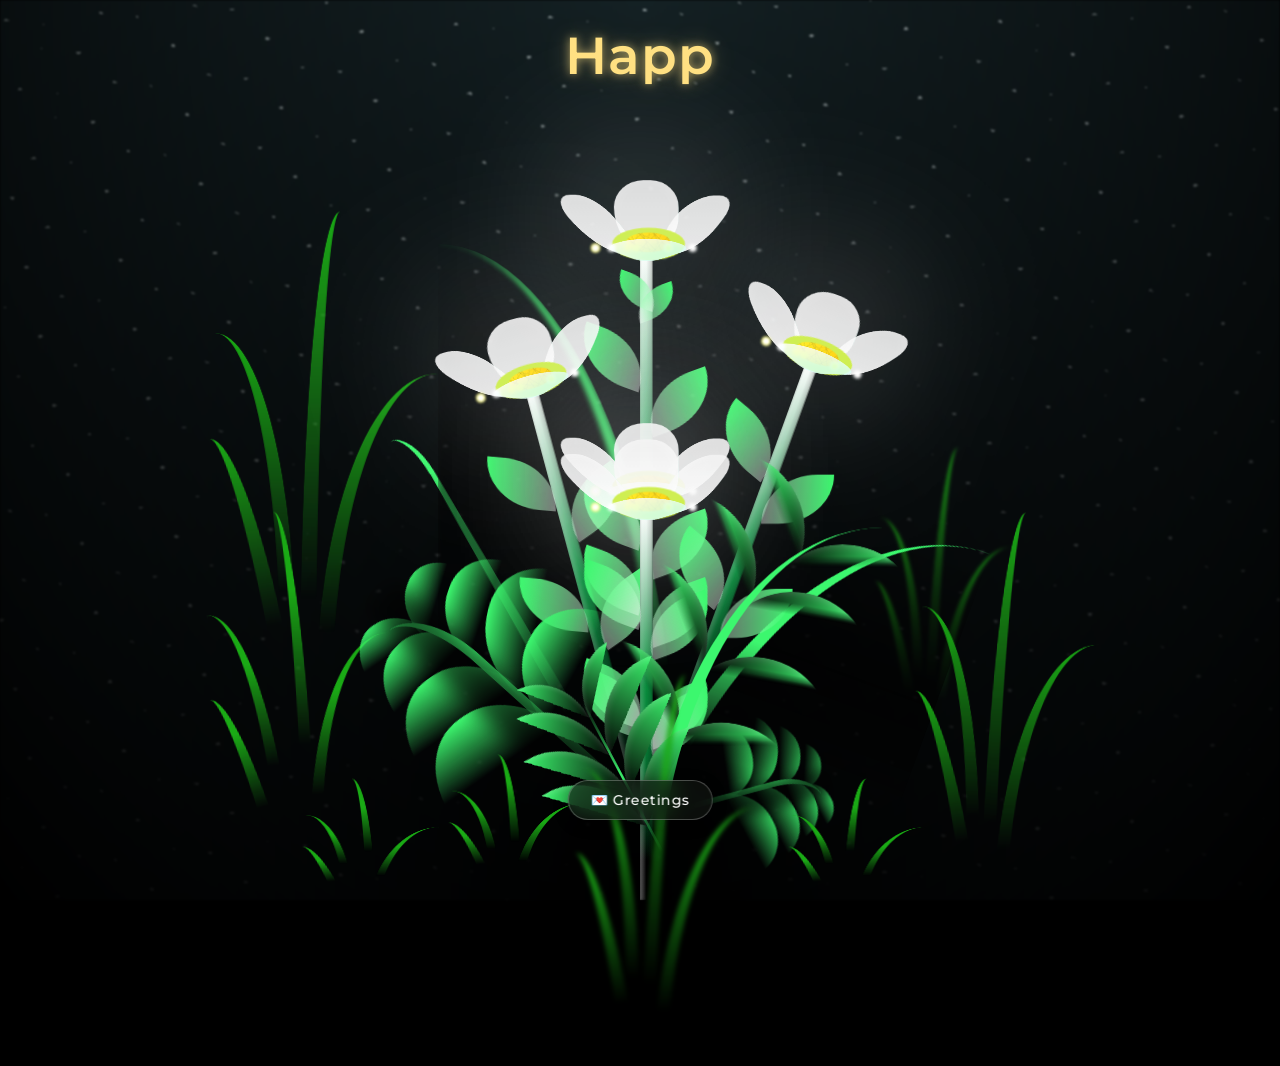
<file: flower.html>
<!DOCTYPE html>
<html lang="en">

<head>
  <meta charset="UTF-8">
  <meta http-equiv="X-UA-Compatible" content="IE=edge">
  <meta name="viewport" content="width=device-width, initial-scale=1.0">
  <link rel="icon" type="image/png" href="images/favicon.png">
  <link rel="stylesheet" href="css/style.css">

<link rel="preconnect" href="https://fonts.googleapis.com">
<link rel="preconnect" href="https://fonts.gstatic.com" crossorigin>
<link href="https://fonts.googleapis.com/css2?family=Montserrat:ital,wght@0,100..900;1,100..900&display=swap" rel="stylesheet">

  <!-- Document Title -->
  <title>Happy Birthday Granny</title>
</head>

<body class="not-loaded">
  <!-- Background -->
  <div class="night"></div>

  <!-- Flower -->
  <div class="flowers">
    <!-- Flower 1 -->
    <div class="flower flower--1">
      <div class="flower__leafs flower__leafs--1">
        <div class="flower__leaf flower__leaf--1"></div>
        <div class="flower__leaf flower__leaf--2"></div>
        <div class="flower__leaf flower__leaf--3"></div>
        <div class="flower__leaf flower__leaf--4"></div>
        <div class="flower__white-circle"></div>

        <div class="flower__light flower__light--1"></div>
        <div class="flower__light flower__light--2"></div>
        <div class="flower__light flower__light--3"></div>
        <div class="flower__light flower__light--4"></div>
        <div class="flower__light flower__light--5"></div>
        <div class="flower__light flower__light--6"></div>
        <div class="flower__light flower__light--7"></div>
        <div class="flower__light flower__light--8"></div>
      </div>
      <div class="flower__line">
        <div class="flower__line__leaf flower__line__leaf--1"></div>
        <div class="flower__line__leaf flower__line__leaf--2"></div>
        <div class="flower__line__leaf flower__line__leaf--3"></div>
        <div class="flower__line__leaf flower__line__leaf--4"></div>
        <div class="flower__line__leaf flower__line__leaf--5"></div>
        <div class="flower__line__leaf flower__line__leaf--6"></div>
      </div>
    </div>

    <!-- Flower 2 -->
    <div class="flower flower--2">
      <div class="flower__leafs flower__leafs--2">
        <div class="flower__leaf flower__leaf--1"></div>
        <div class="flower__leaf flower__leaf--2"></div>
        <div class="flower__leaf flower__leaf--3"></div>
        <div class="flower__leaf flower__leaf--4"></div>
        <div class="flower__white-circle"></div>

        <div class="flower__light flower__light--1"></div>
        <div class="flower__light flower__light--2"></div>
        <div class="flower__light flower__light--3"></div>
        <div class="flower__light flower__light--4"></div>
        <div class="flower__light flower__light--5"></div>
        <div class="flower__light flower__light--6"></div>
        <div class="flower__light flower__light--7"></div>
        <div class="flower__light flower__light--8"></div>
      </div>
      <div class="flower__line">
        <div class="flower__line__leaf flower__line__leaf--1"></div>
        <div class="flower__line__leaf flower__line__leaf--2"></div>
        <div class="flower__line__leaf flower__line__leaf--3"></div>
        <div class="flower__line__leaf flower__line__leaf--4"></div>
      </div>
    </div>

    <!-- Flower 3 -->
    <div class="flower flower--3">
      <div class="flower__leafs flower__leafs--3">
        <div class="flower__leaf flower__leaf--1"></div>
        <div class="flower__leaf flower__leaf--2"></div>
        <div class="flower__leaf flower__leaf--3"></div>
        <div class="flower__leaf flower__leaf--4"></div>
        <div class="flower__white-circle"></div>

        <div class="flower__light flower__light--1"></div>
        <div class="flower__light flower__light--2"></div>
        <div class="flower__light flower__light--3"></div>
        <div class="flower__light flower__light--4"></div>
        <div class="flower__light flower__light--5"></div>
        <div class="flower__light flower__light--6"></div>
        <div class="flower__light flower__light--7"></div>
        <div class="flower__light flower__light--8"></div>
      </div>
      <div class="flower__line">
        <div class="flower__line__leaf flower__line__leaf--1"></div>
        <div class="flower__line__leaf flower__line__leaf--2"></div>
        <div class="flower__line__leaf flower__line__leaf--3"></div>
        <div class="flower__line__leaf flower__line__leaf--4"></div>
      </div>
    </div>

    <!-- Flower 4 (New) -->
    <div class="flower flower--4">
      <div class="flower__leafs flower__leafs--4">
        <div class="flower__leaf flower__leaf--1"></div>
        <div class="flower__leaf flower__leaf--2"></div>
        <div class="flower__leaf flower__leaf--3"></div>
        <div class="flower__leaf flower__leaf--4"></div>
        <div class="flower__white-circle"></div>

        <div class="flower__light flower__light--1"></div>
        <div class="flower__light flower__light--2"></div>
        <div class="flower__light flower__light--3"></div>
        <div class="flower__light flower__light--4"></div>
        <div class="flower__light flower__light--5"></div>
        <div class="flower__light flower__light--6"></div>
        <div class="flower__light flower__light--7"></div>
        <div class="flower__light flower__light--8"></div>
      </div>
      <div class="flower__line">
        <div class="flower__line__leaf flower__line__leaf--1"></div>
        <div class="flower__line__leaf flower__line__leaf--2"></div>
        <div class="flower__line__leaf flower__line__leaf--3"></div>
        <div class="flower__line__leaf flower__line__leaf--4"></div>
      </div>
    </div>

    <!-- Flower 5 (New) -->
    <div class="flower flower--5">
      <div class="flower__leafs flower__leafs--5">
        <div class="flower__leaf flower__leaf--1"></div>
        <div class="flower__leaf flower__leaf--2"></div>
        <div class="flower__leaf flower__leaf--3"></div>
        <div class="flower__leaf flower__leaf--4"></div>
        <div class="flower__white-circle"></div>

        <div class="flower__light flower__light--1"></div>
        <div class="flower__light flower__light--2"></div>
        <div class="flower__light flower__light--3"></div>
        <div class="flower__light flower__light--4"></div>
        <div class="flower__light flower__light--5"></div>
        <div class="flower__light flower__light--6"></div>
        <div class="flower__light flower__light--7"></div>
        <div class="flower__light flower__light--8"></div>
      </div>
      <div class="flower__line">
        <div class="flower__line__leaf flower__line__leaf--1"></div>
        <div class="flower__line__leaf flower__line__leaf--2"></div>
        <div class="flower__line__leaf flower__line__leaf--3"></div>
        <div class="flower__line__leaf flower__line__leaf--4"></div>
      </div>
    </div>

    <div class="grow-ans" style="--d:1.2s">
      <div class="flower__g-long">
        <div class="flower__g-long__top"></div>
        <div class="flower__g-long__bottom"></div>
      </div>
    </div>

    <div class="growing-grass">
      <div class="flower__grass flower__grass--1">
        <div class="flower__grass--top"></div>
        <div class="flower__grass--bottom"></div>
        <div class="flower__grass__leaf flower__grass__leaf--1"></div>
        <div class="flower__grass__leaf flower__grass__leaf--2"></div>
        <div class="flower__grass__leaf flower__grass__leaf--3"></div>
        <div class="flower__grass__leaf flower__grass__leaf--4"></div>
        <div class="flower__grass__leaf flower__grass__leaf--5"></div>
        <div class="flower__grass__leaf flower__grass__leaf--6"></div>
        <div class="flower__grass__leaf flower__grass__leaf--7"></div>
        <div class="flower__grass__leaf flower__grass__leaf--8"></div>
        <div class="flower__grass__overlay"></div>
      </div>
    </div>

    <div class="growing-grass">
      <div class="flower__grass flower__grass--2">
        <div class="flower__grass--top"></div>
        <div class="flower__grass--bottom"></div>
        <div class="flower__grass__leaf flower__grass__leaf--1"></div>
        <div class="flower__grass__leaf flower__grass__leaf--2"></div>
        <div class="flower__grass__leaf flower__grass__leaf--3"></div>
        <div class="flower__grass__leaf flower__grass__leaf--4"></div>
        <div class="flower__grass__leaf flower__grass__leaf--5"></div>
        <div class="flower__grass__leaf flower__grass__leaf--6"></div>
        <div class="flower__grass__leaf flower__grass__leaf--7"></div>
        <div class="flower__grass__leaf flower__grass__leaf--8"></div>
        <div class="flower__grass__overlay"></div>
      </div>
    </div>

    <div class="grow-ans" style="--d:2.4s">
      <div class="flower__g-right flower__g-right--1">
        <div class="leaf"></div>
      </div>
    </div>

    <div class="grow-ans" style="--d:2.8s">
      <div class="flower__g-right flower__g-right--2">
        <div class="leaf"></div>
      </div>
    </div>

    <div class="grow-ans" style="--d:2.8s">
      <div class="flower__g-front">
        <div class="flower__g-front__leaf-wrapper flower__g-front__leaf-wrapper--1">
          <div class="flower__g-front__leaf"></div>
        </div>
        <div class="flower__g-front__leaf-wrapper flower__g-front__leaf-wrapper--2">
          <div class="flower__g-front__leaf"></div>
        </div>
        <div class="flower__g-front__leaf-wrapper flower__g-front__leaf-wrapper--3">
          <div class="flower__g-front__leaf"></div>
        </div>
        <div class="flower__g-front__leaf-wrapper flower__g-front__leaf-wrapper--4">
          <div class="flower__g-front__leaf"></div>
        </div>
        <div class="flower__g-front__leaf-wrapper flower__g-front__leaf-wrapper--5">
          <div class="flower__g-front__leaf"></div>
        </div>
        <div class="flower__g-front__leaf-wrapper flower__g-front__leaf-wrapper--6">
          <div class="flower__g-front__leaf"></div>
        </div>
        <div class="flower__g-front__leaf-wrapper flower__g-front__leaf-wrapper--7">
          <div class="flower__g-front__leaf"></div>
        </div>
        <div class="flower__g-front__leaf-wrapper flower__g-front__leaf-wrapper--8">
          <div class="flower__g-front__leaf"></div>
        </div>
        <div class="flower__g-front__line"></div>
      </div>
    </div>

    <div class="grow-ans" style="--d:3.2s">
      <div class="flower__g-fr">
        <div class="leaf"></div>
        <div class="flower__g-fr__leaf flower__g-fr__leaf--1"></div>
        <div class="flower__g-fr__leaf flower__g-fr__leaf--2"></div>
        <div class="flower__g-fr__leaf flower__g-fr__leaf--3"></div>
        <div class="flower__g-fr__leaf flower__g-fr__leaf--4"></div>
        <div class="flower__g-fr__leaf flower__g-fr__leaf--5"></div>
        <div class="flower__g-fr__leaf flower__g-fr__leaf--6"></div>
        <div class="flower__g-fr__leaf flower__g-fr__leaf--7"></div>
        <div class="flower__g-fr__leaf flower__g-fr__leaf--8"></div>
      </div>
    </div>

    <div class="long-g long-g--0">
      <div class="grow-ans" style="--d:3s">
        <div class="leaf leaf--0"></div>
      </div>
      <div class="grow-ans" style="--d:2.2s">
        <div class="leaf leaf--1"></div>
      </div>
      <div class="grow-ans" style="--d:3.4s">
        <div class="leaf leaf--2"></div>
      </div>
      <div class="grow-ans" style="--d:3.6s">
        <div class="leaf leaf--3"></div>
      </div>
    </div>

    <div class="long-g long-g--1">
      <div class="grow-ans" style="--d:3.6s">
        <div class="leaf leaf--0"></div>
      </div>
      <div class="grow-ans" style="--d:3.8s">
        <div class="leaf leaf--1"></div>
      </div>
      <div class="grow-ans" style="--d:4s">
        <div class="leaf leaf--2"></div>
      </div>
      <div class="grow-ans" style="--d:4.2s">
        <div class="leaf leaf--3"></div>
      </div>
    </div>

    <div class="long-g long-g--2">
      <div class="grow-ans" style="--d:4s">
        <div class="leaf leaf--0"></div>
      </div>
      <div class="grow-ans" style="--d:4.2s">
        <div class="leaf leaf--1"></div>
      </div>
      <div class="grow-ans" style="--d:4.4s">
        <div class="leaf leaf--2"></div>
      </div>
      <div class="grow-ans" style="--d:4.6s">
        <div class="leaf leaf--3"></div>
      </div>
    </div>

    <div class="long-g long-g--3">
      <div class="grow-ans" style="--d:4s">
        <div class="leaf leaf--0"></div>
      </div>
      <div class="grow-ans" style="--d:4.2s">
        <div class="leaf leaf--1"></div>
      </div>
      <div class="grow-ans" style="--d:3s">
        <div class="leaf leaf--2"></div>
      </div>
      <div class="grow-ans" style="--d:3.6s">
        <div class="leaf leaf--3"></div>
      </div>
    </div>

    <div class="long-g long-g--4">
      <div class="grow-ans" style="--d:4s">
        <div class="leaf leaf--0"></div>
      </div>
      <div class="grow-ans" style="--d:4.2s">
        <div class="leaf leaf--1"></div>
      </div>
      <div class="grow-ans" style="--d:3s">
        <div class="leaf leaf--2"></div>
      </div>
      <div class="grow-ans" style="--d:3.6s">
        <div class="leaf leaf--3"></div>
      </div>
    </div>

    <div class="long-g long-g--5">
      <div class="grow-ans" style="--d:4s">
        <div class="leaf leaf--0"></div>
      </div>
      <div class="grow-ans" style="--d:4.2s">
        <div class="leaf leaf--1"></div>
      </div>
      <div class="grow-ans" style="--d:3s">
        <div class="leaf leaf--2"></div>
      </div>
      <div class="grow-ans" style="--d:3.6s">
        <div class="leaf leaf--3"></div>
      </div>
    </div>

    <div class="long-g long-g--6">
      <div class="grow-ans" style="--d:4.2s">
        <div class="leaf leaf--0"></div>
      </div>
      <div class="grow-ans" style="--d:4.4s">
        <div class="leaf leaf--1"></div>
      </div>
      <div class="grow-ans" style="--d:4.6s">
        <div class="leaf leaf--2"></div>
      </div>
      <div class="grow-ans" style="--d:4.8s">
        <div class="leaf leaf--3"></div>
      </div>
    </div>

    <div class="long-g long-g--7">
      <div class="grow-ans" style="--d:3s">
        <div class="leaf leaf--0"></div>
      </div>
      <div class="grow-ans" style="--d:3.2s">
        <div class="leaf leaf--1"></div>
      </div>
      <div class="grow-ans" style="--d:3.5s">
        <div class="leaf leaf--2"></div>
      </div>
      <div class="grow-ans" style="--d:3.6s">
        <div class="leaf leaf--3"></div>
      </div>
    </div>
  </div>

  <!-- Title -->
  <h1 class="title"><span id="title"></span></h1>
  <div class="birthday-links">
    <a href="greetings.html">💌 Greetings</a>
  </div>

<style>
.birthday-links {
  position: fixed !important;
  /* Moved to bottom area so it won't overlap the central foliage */
  bottom: 80px !important;
  top: auto !important;
  left: 50% !important;
  transform: translateX(-50%) !important;

  display: flex !important;
  flex-direction: row !important;
  gap: 16px;

  z-index: 9999 !important;

  visibility: visible !important;
  opacity: 1 !important;

  font-family: "Montserrat", sans-serif;
}

.birthday-links a {
  display: inline-flex !important;
  align-items: center;
  justify-content: center;
  visibility: visible !important;
  opacity: 1 !important;

  padding: 10px 22px;

  color: #ffffff !important;
  text-decoration: none;

  font-family: "Montserrat", sans-serif;
  font-size: 14px;
  font-weight: 500;
  letter-spacing: 0.5px;

  /* Refined Frosted Glass Styling */
  border: 1px solid rgba(255, 255, 255, 0.25);
  border-radius: 50px;
  background: rgba(20, 25, 20, 0.55); /* Dark tint helps white text stand out */
  backdrop-filter: blur(12px);
  -webkit-backdrop-filter: blur(12px);

  box-shadow: 0 4px 15px rgba(0, 0, 0, 0.3);
  transition: all 0.3s cubic-bezier(0.25, 0.8, 0.25, 1);
}

.birthday-links a:hover {
  background: rgba(255, 255, 255, 0.2);
  border-color: rgba(255, 224, 130, 0.6); /* Warm yellow accent glow on hover */
  color: #ffe082 !important;
  transform: translateY(-2px) scale(1.03);
  box-shadow: 0 6px 20px rgba(255, 224, 130, 0.2);
}
</style>

  <!-- Import Javascript -->
  <script src="js/main.js"></script>
</body>

</html>
</file>
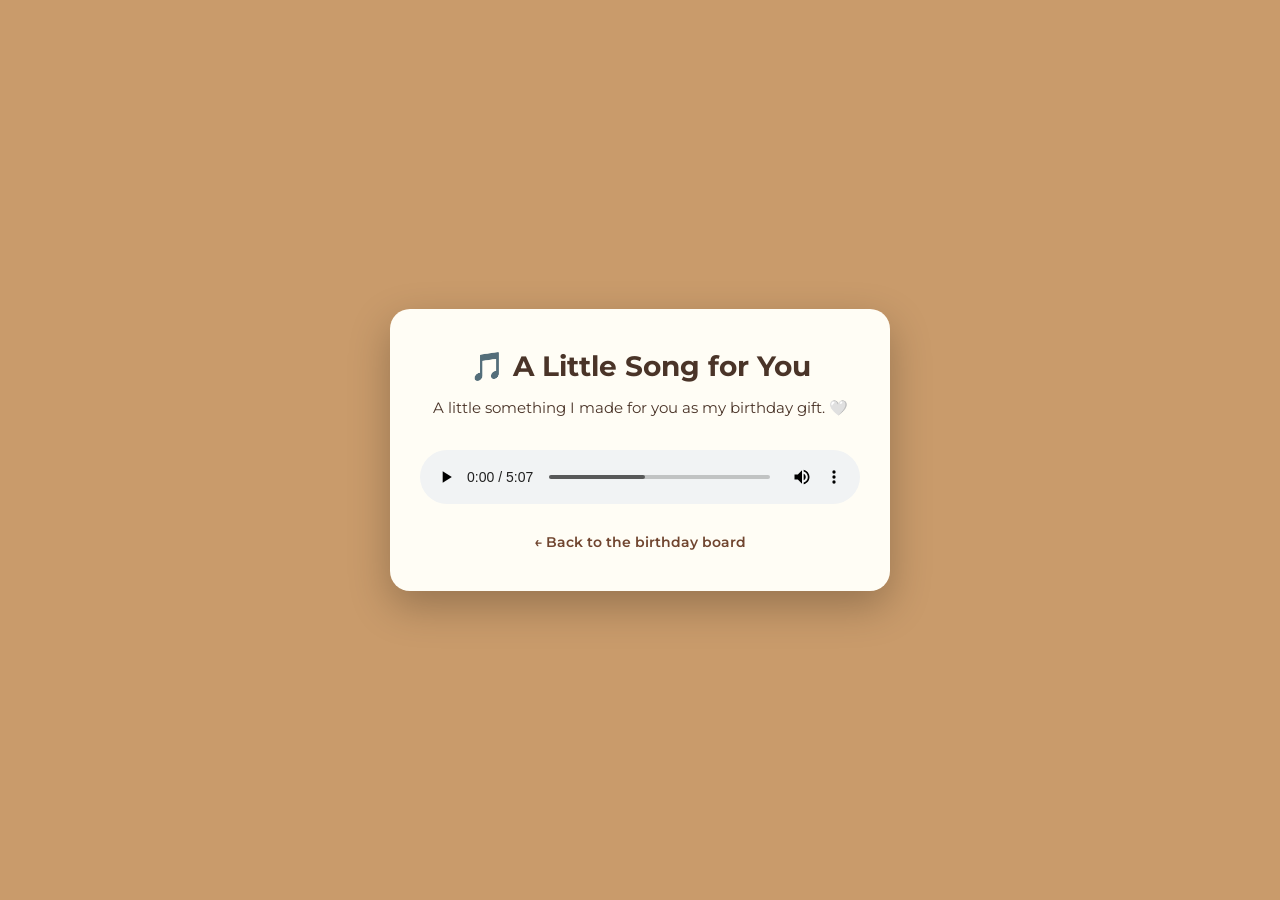
<file: song.html>
<!DOCTYPE html>
<html lang="en">

<head>
  <meta charset="UTF-8">
  <meta name="viewport" content="width=device-width, initial-scale=1.0">

  <title>A Little Song for You 🎵</title>

  <link rel="icon" type="image/png" href="images/favicon.png">
  <link rel="preconnect" href="https://fonts.googleapis.com">
  <link rel="preconnect" href="https://fonts.gstatic.com" crossorigin>

  <link
    href="https://fonts.googleapis.com/css2?family=Montserrat:wght@400;500;600;700&display=swap"
    rel="stylesheet"
  >

  <style>
    * {
      box-sizing: border-box;
    }

    body {
      margin: 0;
      min-height: 100vh;
      display: flex;
      align-items: center;
      justify-content: center;
      padding: 25px;

      background: #c99b6b;
      font-family: "Montserrat", sans-serif;
      color: #4a3428;
    }

    .music-card {
      width: min(500px, 100%);
      padding: 40px 30px;
      background: #fffdf5;
      border-radius: 20px;
      text-align: center;
      box-shadow: 0 15px 40px rgba(0, 0, 0, 0.25);
    }

    .music-card h1 {
      margin: 0 0 12px;
      font-size: 28px;
    }

    .music-card p {
      margin: 0 0 30px;
      line-height: 1.7;
      font-size: 15px;
    }

    audio {
      width: 100%;
    }

    .back {
      display: inline-block;
      margin-top: 25px;
      color: #70452f;
      text-decoration: none;
      font-weight: 600;
      font-size: 14px;
    }

    .back:hover {
      text-decoration: underline;
    }
  </style>
</head>

<body>

  <div class="music-card">

    <h1>🎵 A Little Song for You</h1>

    <p>
      A little something I made for you as my birthday gift. 🤍
    </p>

    <audio controls preload="auto">
      <source src="audio/newchapterhq.mp3" type="audio/mpeg">
      Your browser does not support the audio element.
    </audio>

    <a href="greetings.html" class="back">
      ← Back to the birthday board
    </a>

  </div>

</body>

</html>
</file>
<file: css/style.css>
*,
*::after,
*::before {
  padding: 0;
  margin: 0;
  box-sizing: border-box;
}

:root {
  --dark-color: #000;
}

.title {
  position: absolute;
  width: 100%;
  text-align: center;
  margin-top: 24px;
  top: 0;
  left: 0;
  color: #ffe082; /* Warm soft yellow tone */
  font-family: "Montserrat", sans-serif;
  font-size: 52px; /* Slightly reduced scale for cleaner screen balance */
  font-weight: 600;
  letter-spacing: 1px;
  /* Multi-layered soft ambient glow replacing heavy outer shadow */
  text-shadow: 
    0 0 10px rgba(255, 224, 130, 0.6),
    0 0 25px rgba(255, 224, 130, 0.3);
}

body {
  display: flex;
  align-items: flex-end;
  justify-content: center;
  min-height: 100vh;
  background-color: var(--dark-color);
  overflow: hidden;
  perspective: 1000px;
}

.night {
  position: fixed;
  left: 50%;
  top: 0;
  transform: translateX(-50%);
  width: 100%;
  height: 100%;
  filter: blur(0.1vmin);
  background-image: radial-gradient(ellipse at top, transparent 0%, var(--dark-color)), radial-gradient(ellipse at bottom, var(--dark-color), rgba(145, 233, 255, 0.2)), repeating-linear-gradient(220deg, rgb(0, 0, 0) 0px, rgb(0, 0, 0) 19px, transparent 19px, transparent 22px), repeating-linear-gradient(189deg, rgb(0, 0, 0) 0px, rgb(0, 0, 0) 19px, transparent 19px, transparent 22px), repeating-linear-gradient(148deg, rgb(0, 0, 0) 0px, rgb(0, 0, 0) 19px, transparent 19px, transparent 22px), linear-gradient(90deg, rgb(255, 255, 250), rgb(240, 240, 240));
}

.flowers {
  position: relative;
  transform: scale(0.9);
}

.flower {
  position: absolute;
  bottom: 10vmin;
  transform-origin: bottom center;
  z-index: 10;
  --fl-speed: 0.8s;
}

.flower--1 {
  animation: moving-flower-1 4s linear infinite;
}

.flower--1 .flower__line {
  height: 70vmin;
  animation-delay: 0.3s;
}

.flower--1 .flower__line__leaf--1 {
  animation: blooming-leaf-right var(--fl-speed) 1.6s backwards;
}

.flower--1 .flower__line__leaf--2 {
  animation: blooming-leaf-right var(--fl-speed) 1.4s backwards;
}

.flower--1 .flower__line__leaf--3 {
  animation: blooming-leaf-left var(--fl-speed) 1.2s backwards;
}

.flower--1 .flower__line__leaf--4 {
  animation: blooming-leaf-left var(--fl-speed) 1s backwards;
}

.flower--1 .flower__line__leaf--5 {
  animation: blooming-leaf-right var(--fl-speed) 1.8s backwards;
}

.flower--1 .flower__line__leaf--6 {
  animation: blooming-leaf-left var(--fl-speed) 2s backwards;
}

.flower--2 {
  left: 50%;
  transform: rotate(20deg);
  animation: moving-flower-2 4s linear infinite;
}

.flower--2 .flower__line {
  height: 60vmin;
  animation-delay: 0.6s;
}

.flower--2 .flower__line__leaf--1 {
  animation: blooming-leaf-right var(--fl-speed) 1.9s backwards;
}

.flower--2 .flower__line__leaf--2 {
  animation: blooming-leaf-right var(--fl-speed) 1.7s backwards;
}

.flower--2 .flower__line__leaf--3 {
  animation: blooming-leaf-left var(--fl-speed) 1.5s backwards;
}

.flower--2 .flower__line__leaf--4 {
  animation: blooming-leaf-left var(--fl-speed) 1.3s backwards;
}

.flower--3 {
  left: 50%;
  transform: rotate(-15deg);
  animation: moving-flower-3 4s linear infinite;
}

.flower--3 .flower__line {
  animation-delay: 0.9s;
}

.flower--3 .flower__line__leaf--1 {
  animation: blooming-leaf-right var(--fl-speed) 2.5s backwards;
}

.flower--3 .flower__line__leaf--2 {
  animation: blooming-leaf-right var(--fl-speed) 2.3s backwards;
}

.flower--3 .flower__line__leaf--3 {
  animation: blooming-leaf-left var(--fl-speed) 2.1s backwards;
}

.flower--3 .flower__line__leaf--4 {
  animation: blooming-leaf-left var(--fl-speed) 1.9s backwards;
}

.flower__leafs {
  position: relative;
  animation: blooming-flower 2s backwards;
}

.flower__leafs--1 {
  animation-delay: 1.1s;
}

.flower__leafs--2 {
  animation-delay: 1.4s;
}

.flower__leafs--3 {
  animation-delay: 1.7s;
}

.flower__leafs::after {
  content: "";
  position: absolute;
  left: 0;
  top: 0;
  transform: translate(-50%, -100%);
  width: 8vmin;
  height: 8vmin;
  background-color: #fff;
  filter: blur(10vmin);
}

.flower__leaf {
  position: absolute;
  bottom: 0;
  left: 50%;
  width: 8vmin;
  height: 11vmin;
  border-radius: 51% 49% 47% 53%/44% 45% 55% 69%;
  background-color: #a7ffee;
  background-image: linear-gradient(to top, #ffffff, #f0f0f0);
  transform-origin: bottom center;
  opacity: 0.9;
  box-shadow: inset 0 0 2vmin rgba(255, 255, 255, 0.5);
}

.flower__leaf--1 {
  transform: translate(-10%, 1%) rotateY(40deg) rotateX(-50deg);
}

.flower__leaf--2 {
  transform: translate(-50%, -4%) rotateX(40deg);
}

.flower__leaf--3 {
  transform: translate(-90%, 0%) rotateY(45deg) rotateX(50deg);
}

.flower__leaf--4 {
  width: 8vmin;
  height: 8vmin;
  transform-origin: bottom left;
  border-radius: 4vmin 10vmin 4vmin 4vmin;
  transform: translate(0%, 18%) rotateX(70deg) rotate(-43deg);
  background-image: linear-gradient(to top, rgba(255, 2555, 255, 0.4), #fff);
  z-index: 1;
  opacity: 0.8;
  -webkit-transform: translate(0%, 18%) rotateX(70deg) rotate(-43deg);
  -moz-transform: translate(0%, 18%) rotateX(70deg) rotate(-43deg);
  -ms-transform: translate(0%, 18%) rotateX(70deg) rotate(-43deg);
  -o-transform: translate(0%, 18%) rotateX(70deg) rotate(-43deg);
}

.flower__white-circle {
  position: absolute;
  left: -3.5vmin;
  top: -3vmin;
  width: 9vmin;
  height: 4vmin;
  border-radius: 50%;
  background-color: #cbed41;
}

.flower__white-circle::after {
  content: "";
  position: absolute;
  left: 50%;
  top: 45%;
  transform: translate(-50%, -50%);
  width: 60%;
  height: 60%;
  border-radius: inherit;
  background-image: repeating-linear-gradient(135deg, rgba(0, 0, 0, 0.03) 0px, rgba(0, 0, 0, 0.03) 1px, transparent 1px, transparent 12px), repeating-linear-gradient(45deg, rgba(0, 0, 0, 0.03) 0px, rgba(0, 0, 0, 0.03) 1px, transparent 1px, transparent 12px), repeating-linear-gradient(67.5deg, rgba(0, 0, 0, 0.03) 0px, rgba(0, 0, 0, 0.03) 1px, transparent 1px, transparent 12px), repeating-linear-gradient(135deg, rgba(0, 0, 0, 0.03) 0px, rgba(0, 0, 0, 0.03) 1px, transparent 1px, transparent 12px), repeating-linear-gradient(45deg, rgba(0, 0, 0, 0.03) 0px, rgba(0, 0, 0, 0.03) 1px, transparent 1px, transparent 12px), repeating-linear-gradient(112.5deg, rgba(0, 0, 0, 0.03) 0px, rgba(0, 0, 0, 0.03) 1px, transparent 1px, transparent 12px), repeating-linear-gradient(112.5deg, rgba(0, 0, 0, 0.03) 0px, rgba(0, 0, 0, 0.03) 1px, transparent 1px, transparent 12px), repeating-linear-gradient(45deg, rgba(0, 0, 0, 0.03) 0px, rgba(0, 0, 0, 0.03) 1px, transparent 1px, transparent 12px), repeating-linear-gradient(22.5deg, rgba(0, 0, 0, 0.03) 0px, rgba(0, 0, 0, 0.03) 1px, transparent 1px, transparent 12px), repeating-linear-gradient(45deg, rgba(0, 0, 0, 0.03) 0px, rgba(0, 0, 0, 0.03) 1px, transparent 1px, transparent 12px), repeating-linear-gradient(22.5deg, rgba(0, 0, 0, 0.03) 0px, rgba(0, 0, 0, 0.03) 1px, transparent 1px, transparent 12px), repeating-linear-gradient(135deg, rgba(0, 0, 0, 0.03) 0px, rgba(0, 0, 0, 0.03) 1px, transparent 1px, transparent 12px), repeating-linear-gradient(157.5deg, rgba(0, 0, 0, 0.03) 0px, rgba(0, 0, 0, 0.03) 1px, transparent 1px, transparent 12px), repeating-linear-gradient(67.5deg, rgba(0, 0, 0, 0.03) 0px, rgba(0, 0, 0, 0.03) 1px, transparent 1px, transparent 12px), repeating-linear-gradient(67.5deg, rgba(0, 0, 0, 0.03) 0px, rgba(0, 0, 0, 0.03) 1px, transparent 1px, transparent 12px), linear-gradient(90deg, rgb(255, 235, 18), rgb(255, 206, 0));
}

.flower__line {
  height: 55vmin;
  width: 1.5vmin;
  background-image: linear-gradient(to left, rgba(0, 0, 0, 0.2), transparent, rgba(255, 255, 255, 0.2)), linear-gradient(to top, transparent 10%, #098a3c, #fff);
  box-shadow: inset 0 0 2px rgba(0, 0, 0, 0.5);
  animation: grow-flower-tree 4s backwards;
}

.flower__line__leaf {
  --w: 7vmin;
  --h: calc(var(--w) + 2vmin);
  position: absolute;
  top: 20%;
  left: 90%;
  width: var(--w);
  height: var(--h);
  border-top-right-radius: var(--h);
  border-bottom-left-radius: var(--h);
  background-image: linear-gradient(to top, rgba(255, 255, 255, 0.4), #3cf76e);
}

.flower__line__leaf--1 {
  transform: rotate(70deg) rotateY(30deg);
}

.flower__line__leaf--2 {
  top: 45%;
  transform: rotate(70deg) rotateY(30deg);
}

.flower__line__leaf--3,
.flower__line__leaf--4,
.flower__line__leaf--6 {
  border-top-right-radius: 0;
  border-bottom-left-radius: 0;
  border-top-left-radius: var(--h);
  border-bottom-right-radius: var(--h);
  left: -460%;
  top: 12%;
  transform: rotate(-70deg) rotateY(30deg);
}

.flower__line__leaf--4 {
  top: 40%;
}

.flower__line__leaf--5 {
  top: 0;
  transform-origin: left;
  transform: rotate(70deg) rotateY(30deg) scale(0.6);
}

.flower__line__leaf--6 {
  top: -2%;
  left: -450%;
  transform-origin: right;
  transform: rotate(-70deg) rotateY(30deg) scale(0.6);
}

.flower__light {
  position: absolute;
  bottom: 0vmin;
  width: 1vmin;
  height: 1vmin;
  background-color: rgb(255, 251, 0);
  border-radius: 50%;
  filter: blur(0.2vmin);
  animation: light-ans 4s linear infinite backwards;
}

.flower__light:nth-child(odd) {
  background-color: #fff;
}

.flower__light--1 {
  left: -2vmin;
  animation-delay: 1s;
}

.flower__light--2 {
  left: 3vmin;
  animation-delay: 0.5s;
}

.flower__light--3 {
  left: -6vmin;
  animation-delay: 0.3s;
}

.flower__light--4 {
  left: 6vmin;
  animation-delay: 0.9s;
}

.flower__light--5 {
  left: -1vmin;
  animation-delay: 1.5s;
}

.flower__light--6 {
  left: -4vmin;
  animation-delay: 3s;
}

.flower__light--7 {
  left: 3vmin;
  animation-delay: 2s;
}

.flower__light--8 {
  left: -6vmin;
  animation-delay: 3.5s;
}

.flower__grass {
  --c: #3cf76e;
  --line-w: 1.5vmin;
  position: absolute;
  bottom: 12vmin;
  left: -7vmin;
  display: flex;
  flex-direction: column;
  align-items: flex-end;
  z-index: 20;
  transform-origin: bottom center;
  transform: rotate(-48deg) rotateY(40deg);
}

.flower__grass--1 {
  animation: moving-grass 2s linear infinite;
}

.flower__grass--2 {
  left: 2vmin;
  bottom: 10vmin;
  transform: scale(0.5) rotate(75deg) rotateX(10deg) rotateY(-200deg);
  opacity: 0.8;
  z-index: 0;
  animation: moving-grass--2 1.5s linear infinite;
}

.flower__grass--top {
  width: 7vmin;
  height: 10vmin;
  border-top-right-radius: 100%;
  border-right: var(--line-w) solid var(--c);
  transform-origin: bottom center;
  transform: rotate(-2deg);
}

.flower__grass--bottom {
  margin-top: -2px;
  width: var(--line-w);
  height: 25vmin;
  background-image: linear-gradient(to top, transparent, var(--c));
}

.flower__grass__leaf {
  --size: 10vmin;
  position: absolute;
  width: calc(var(--size) * 2.1);
  height: var(--size);
  border-top-left-radius: var(--size);
  border-top-right-radius: var(--size);
  background-image: linear-gradient(to top, transparent, transparent 30%, var(--c));
  z-index: 100;
}

.flower__grass__leaf--1 {
  top: -6%;
  left: 30%;
  --size: 6vmin;
  transform: rotate(-20deg);
  animation: growing-grass-ans--1 2s 2.6s backwards;
}

@keyframes growing-grass-ans--1 {
  0% {
    transform-origin: bottom left;
    transform: rotate(-20deg) scale(0);
  }
}

.flower__grass__leaf--2 {
  top: -5%;
  left: -110%;
  --size: 6vmin;
  transform: rotate(10deg);
  animation: growing-grass-ans--2 2s 2.4s linear backwards;
}

@keyframes growing-grass-ans--2 {
  0% {
    transform-origin: bottom right;
    transform: rotate(10deg) scale(0);
  }
}

.flower__grass__leaf--3 {
  top: 5%;
  left: 60%;
  --size: 8vmin;
  transform: rotate(-18deg) rotateX(-20deg);
  animation: growing-grass-ans--3 2s 2.2s linear backwards;
}

@keyframes growing-grass-ans--3 {
  0% {
    transform-origin: bottom left;
    transform: rotate(-18deg) rotateX(-20deg) scale(0);
  }
}

.flower__grass__leaf--4 {
  top: 6%;
  left: -135%;
  --size: 8vmin;
  transform: rotate(2deg);
  animation: growing-grass-ans--4 2s 2s linear backwards;
}

@keyframes growing-grass-ans--4 {
  0% {
    transform-origin: bottom right;
    transform: rotate(2deg) scale(0);
  }
}

.flower__grass__leaf--5 {
  top: 20%;
  left: 60%;
  --size: 10vmin;
  transform: rotate(-24deg) rotateX(-20deg);
  animation: growing-grass-ans--5 2s 1.8s linear backwards;
}

@keyframes growing-grass-ans--5 {
  0% {
    transform-origin: bottom left;
    transform: rotate(-24deg) rotateX(-20deg) scale(0);
  }
}

.flower__grass__leaf--6 {
  top: 22%;
  left: -180%;
  --size: 10vmin;
  transform: rotate(10deg);
  animation: growing-grass-ans--6 2s 1.6s linear backwards;
}

@keyframes growing-grass-ans--6 {
  0% {
    transform-origin: bottom right;
    transform: rotate(10deg) scale(0);
  }
}

.flower__grass__leaf--7 {
  top: 39%;
  left: 70%;
  --size: 10vmin;
  transform: rotate(-10deg);
  animation: growing-grass-ans--7 2s 1.4s linear backwards;
}

@keyframes growing-grass-ans--7 {
  0% {
    transform-origin: bottom left;
    transform: rotate(-10deg) scale(0);
  }
}

.flower__grass__leaf--8 {
  top: 40%;
  left: -215%;
  --size: 11vmin;
  transform: rotate(10deg);
  animation: growing-grass-ans--8 2s 1.2s linear backwards;
}

@keyframes growing-grass-ans--8 {
  0% {
    transform-origin: bottom right;
    transform: rotate(10deg) scale(0);
  }
}

.flower__grass__overlay {
  position: absolute;
  top: -10%;
  right: 0%;
  width: 100%;
  height: 100%;
  background-color: rgba(0, 0, 0, 0.6);
  filter: blur(1.5vmin);
  z-index: 100;
}

.flower__g-long {
  --w: 2vmin;
  --h: 6vmin;
  --c: #3cf76e;
  position: absolute;
  bottom: 10vmin;
  left: -3vmin;
  transform-origin: bottom center;
  transform: rotate(-30deg) rotateY(-20deg);
  display: flex;
  flex-direction: column;
  align-items: flex-end;
  animation: flower-g-long-ans 3s linear infinite;
}

@keyframes flower-g-long-ans {

  0%,
  100% {
    transform: rotate(-30deg) rotateY(-20deg);
  }

  50% {
    transform: rotate(-32deg) rotateY(-20deg);
  }
}

.flower__g-long__top {
  top: calc(var(--h) * -1);
  width: calc(var(--w) + 1vmin);
  height: var(--h);
  border-top-right-radius: 100%;
  border-right: 0.7vmin solid var(--c);
  transform: translate(-0.7vmin, 1vmin);
}

.flower__g-long__bottom {
  width: var(--w);
  height: 50vmin;
  transform-origin: bottom center;
  background-image: linear-gradient(to top, transparent 30%, var(--c));
  box-shadow: inset 0 0 2px rgba(0, 0, 0, 0.5);
  -webkit-clip-path: polygon(35% 0, 65% 1%, 100% 100%, 0% 100%);
  clip-path: polygon(35% 0, 65% 1%, 100% 100%, 0% 100%);
}

.flower__g-right {
  position: absolute;
  bottom: 6vmin;
  left: -2vmin;
  transform-origin: bottom left;
  transform: rotate(20deg);
}

.flower__g-right .leaf {
  width: 30vmin;
  height: 50vmin;
  border-top-left-radius: 100%;
  border-left: 2vmin solid #3cf76e;
  background-image: linear-gradient(to bottom, transparent, var(--dark-color) 60%);
  -webkit-mask-image: linear-gradient(to top, transparent 30%, #3cf76e 60%);
}

.flower__g-right--1 {
  animation: flower-g-right-ans 2.5s linear infinite;
}

.flower__g-right--2 {
  left: 5vmin;
  transform: rotateY(-180deg);
  animation: flower-g-right-ans--2 3s linear infinite;
}

.flower__g-right--2 .leaf {
  height: 75vmin;
  filter: blur(0.3vmin);
  opacity: 0.8;
}

@keyframes flower-g-right-ans {

  0%,
  100% {
    transform: rotate(20deg);
  }

  50% {
    transform: rotate(24deg) rotateX(-20deg);
  }
}

@keyframes flower-g-right-ans--2 {

  0%,
  100% {
    transform: rotateY(-180deg) rotate(0deg) rotateX(-20deg);
  }

  50% {
    transform: rotateY(-180deg) rotate(6deg) rotateX(-20deg);
  }
}

.flower__g-front {
  position: absolute;
  bottom: 6vmin;
  left: 2.5vmin;
  z-index: 100;
  transform-origin: bottom center;
  transform: rotate(-28deg) rotateY(30deg) scale(1.04);
  animation: flower__g-front-ans 2s linear infinite;
}

@keyframes flower__g-front-ans {

  0%,
  100% {
    transform: rotate(-28deg) rotateY(30deg) scale(1.04);
  }

  50% {
    transform: rotate(-35deg) rotateY(40deg) scale(1.04);
  }
}

.flower__g-front__line {
  width: 0.3vmin;
  height: 20vmin;
  background-image: linear-gradient(to top, transparent, #3cf76e, transparent 100%);
  position: relative;
}

.flower__g-front__leaf-wrapper {
  position: absolute;
  top: 0;
  left: 0;
  transform-origin: bottom left;
  transform: rotate(10deg);
}

.flower__g-front__leaf-wrapper:nth-child(even) {
  left: 0vmin;
  transform: rotateY(-180deg) rotate(5deg);
  animation: flower__g-front__leaf-left-ans 1s ease-in backwards;
}

.flower__g-front__leaf-wrapper:nth-child(odd) {
  animation: flower__g-front__leaf-ans 1s ease-in backwards;
}

.flower__g-front__leaf-wrapper--1 {
  top: -8vmin;
  transform: scale(0.7);
  animation: flower__g-front__leaf-ans 1s 5.5s ease-in backwards !important;
}

.flower__g-front__leaf-wrapper--2 {
  top: -8vmin;
  transform: rotateY(-180deg) scale(0.7) !important;
  animation: flower__g-front__leaf-left-ans-2 1s 4.6s ease-in backwards !important;
}

.flower__g-front__leaf-wrapper--3 {
  top: -3vmin;
  animation: flower__g-front__leaf-ans 1s 4.6s ease-in backwards;
}

.flower__g-front__leaf-wrapper--4 {
  top: -3vmin;
  transform: rotateY(-180deg) scale(0.9) !important;
  animation: flower__g-front__leaf-left-ans-2 1s 4.6s ease-in backwards !important;
}

@keyframes flower__g-front__leaf-left-ans-2 {
  0% {
    transform: rotateY(-180deg) scale(0);
  }
}

.flower__g-front__leaf-wrapper--5,
.flower__g-front__leaf-wrapper--6 {
  top: 2vmin;
}

.flower__g-front__leaf-wrapper--7,
.flower__g-front__leaf-wrapper--8 {
  top: 6.5vmin;
}

.flower__g-front__leaf-wrapper--2 {
  animation-delay: 5.2s !important;
}

.flower__g-front__leaf-wrapper--3 {
  animation-delay: 4.9s !important;
}

.flower__g-front__leaf-wrapper--5 {
  animation-delay: 4.3s !important;
}

.flower__g-front__leaf-wrapper--6 {
  animation-delay: 4.1s !important;
}

.flower__g-front__leaf-wrapper--7 {
  animation-delay: 3.8s !important;
}

.flower__g-front__leaf-wrapper--8 {
  animation-delay: 3.5s !important;
}

@keyframes flower__g-front__leaf-ans {
  0% {
    transform: rotate(10deg) scale(0);
  }
}

@keyframes flower__g-front__leaf-left-ans {
  0% {
    transform: rotateY(-180deg) rotate(5deg) scale(0);
  }
}

.flower__g-front__leaf {
  width: 10vmin;
  height: 10vmin;
  border-radius: 100% 0% 0% 100%/100% 100% 0% 0%;
  box-shadow: inset 0 2px 1vmin hsla(0, 0%, 100%, 0.2);
  background-image: linear-gradient(to bottom left, transparent, var(--dark-color)), linear-gradient(to bottom right, #3cf76e 50%, transparent 50%, transparent);
  -webkit-mask-image: linear-gradient(to bottom right, #3cf76e 50%, transparent 50%, transparent);
  mask-image: linear-gradient(to bottom right, #3cf76e 50%, transparent 50%, transparent);
}

.flower__g-fr {
  position: absolute;
  bottom: -4vmin;
  left: vmin;
  transform-origin: bottom left;
  z-index: 10;
  animation: flower__g-fr-ans 2s linear infinite;
}

@keyframes flower__g-fr-ans {

  0%,
  100% {
    transform: rotate(2deg);
  }

  50% {
    transform: rotate(4deg);
    -webkit-transform: rotate(4deg);
    -moz-transform: rotate(4deg);
    -ms-transform: rotate(4deg);
    -o-transform: rotate(4deg);
  }
}

.flower__g-fr .leaf {
  width: 30vmin;
  height: 50vmin;
  border-top-left-radius: 100%;
  border-left: 2vmin solid #3cf76e;
  -webkit-mask-image: linear-gradient(to top, transparent 25%, #3cf76e 50%);
  position: relative;
  z-index: 1;
}

.flower__g-fr__leaf {
  position: absolute;
  top: 0;
  left: 0;
  width: 10vmin;
  height: 10vmin;
  border-radius: 100% 0% 0% 100%/100% 100% 0% 0%;
  box-shadow: inset 0 2px 1vmin hsla(0, 0%, 100%, 0.2);
  background-image: linear-gradient(to bottom left, transparent, var(--dark-color) 98%), linear-gradient(to bottom right, #3cf76e 45%, transparent 50%, transparent);
  -webkit-mask-image: linear-gradient(135deg, #3cf76e 40%, transparent 50%, transparent);
}

.flower__g-fr__leaf--1 {
  left: 20vmin;
  transform: rotate(45deg);
  animation: flower__g-fr-leaft-ans-1 0.5s 5.2s linear backwards;
}

@keyframes flower__g-fr-leaft-ans-1 {
  0% {
    transform-origin: left;
    transform: rotate(45deg) scale(0);
  }
}

.flower__g-fr__leaf--2 {
  left: 12vmin;
  top: -7vmin;
  transform: rotate(25deg) rotateY(-180deg);
  animation: flower__g-fr-leaft-ans-6 0.5s 5s linear backwards;
}

.flower__g-fr__leaf--3 {
  left: 15vmin;
  top: 6vmin;
  transform: rotate(55deg);
  animation: flower__g-fr-leaft-ans-5 0.5s 4.8s linear backwards;
}

.flower__g-fr__leaf--4 {
  left: 6vmin;
  top: -2vmin;
  transform: rotate(25deg) rotateY(-180deg);
  animation: flower__g-fr-leaft-ans-6 0.5s 4.6s linear backwards;
}

.flower__g-fr__leaf--5 {
  left: 10vmin;
  top: 14vmin;
  transform: rotate(55deg);
  animation: flower__g-fr-leaft-ans-5 0.5s 4.4s linear backwards;
}

@keyframes flower__g-fr-leaft-ans-5 {
  0% {
    transform-origin: left;
    transform: rotate(55deg) scale(0);
  }
}

.flower__g-fr__leaf--6 {
  left: 0vmin;
  top: 6vmin;
  transform: rotate(25deg) rotateY(-180deg);
  animation: flower__g-fr-leaft-ans-6 0.5s 4.2s linear backwards;
}

@keyframes flower__g-fr-leaft-ans-6 {
  0% {
    transform-origin: right;
    transform: rotate(25deg) rotateY(-180deg) scale(0);
  }
}

.flower__g-fr__leaf--7 {
  left: 5vmin;
  top: 22vmin;
  transform: rotate(45deg);
  animation: flower__g-fr-leaft-ans-7 0.5s 4s linear backwards;
}

@keyframes flower__g-fr-leaft-ans-7 {
  0% {
    transform-origin: left;
    transform: rotate(45deg) scale(0);
  }
}

.flower__g-fr__leaf--8 {
  left: -4vmin;
  top: 15vmin;
  transform: rotate(15deg) rotateY(-180deg);
  animation: flower__g-fr-leaft-ans-8 0.5s 3.8s linear backwards;
}

@keyframes flower__g-fr-leaft-ans-8 {
  0% {
    transform-origin: right;
    transform: rotate(15deg) rotateY(-180deg) scale(0);
  }
}

.long-g {
  position: absolute;
  bottom: 25vmin;
  left: -42vmin;
  transform-origin: bottom left;
}

.long-g--1 {
  bottom: 0vmin;
  transform: scale(0.8) rotate(-5deg);
}

.long-g--1 .leaf {
  -webkit-mask-image: linear-gradient(to top, transparent 40%, #a9e125 80%) !important;
}

.long-g--1 .leaf--1 {
  --w: 5vmin;
  --h: 60vmin;
  left: -2vmin;
  transform: rotate(3deg) rotateY(-180deg);
}

.long-g--2,
.long-g--3 {
  bottom: -3vmin;
  left: -35vmin;
  transform-origin: center;
  transform: scale(0.6) rotateX(60deg);
}

.long-g--2 .leaf,
.long-g--3 .leaf {
  -webkit-mask-image: linear-gradient(to top, transparent 50%, #3cf76e 80%) !important;
}

.long-g--2 .leaf--1,
.long-g--3 .leaf--1 {
  left: -1vmin;
  transform: rotateY(-180deg);
}

.long-g--3 {
  left: -17vmin;
  bottom: 0vmin;
}

.long-g--3 .leaf {
  -webkit-mask-image: linear-gradient(to top, transparent 40%, #3cf76e 80%) !important;
}

.long-g--4 {
  left: 25vmin;
  bottom: -3vmin;
  transform-origin: center;
  transform: scale(0.6) rotateX(60deg);
}

.long-g--4 .leaf {
  -webkit-mask-image: linear-gradient(to top, transparent 50%, #3cf76e 80%) !important;
}

.long-g--5 {
  left: 42vmin;
  bottom: 0vmin;
  transform: scale(0.8) rotate(2deg);
}

.long-g--6 {
  left: 0vmin;
  bottom: -20vmin;
  z-index: 100;
  filter: blur(0.3vmin);
  transform: scale(0.8) rotate(2deg);
}

.long-g--7 {
  left: 35vmin;
  bottom: 20vmin;
  z-index: -1;
  filter: blur(0.3vmin);
  transform: scale(0.6) rotate(2deg);
  opacity: 0.7;
}

.long-g .leaf {
  --w: 15vmin;
  --h: 40vmin;
  --c: #1aaa15;
  position: absolute;
  bottom: 0;
  width: var(--w);
  height: var(--h);
  border-top-left-radius: 100%;
  border-left: 2vmin solid var(--c);
  -webkit-mask-image: linear-gradient(to top, transparent 20%, var(--dark-color));
  transform-origin: bottom center;
}

.long-g .leaf--0 {
  left: 2vmin;
  animation: leaf-ans-1 4s linear infinite;
}

.long-g .leaf--1 {
  --w: 5vmin;
  --h: 60vmin;
  animation: leaf-ans-1 4s linear infinite;
}

.long-g .leaf--2 {
  --w: 10vmin;
  --h: 40vmin;
  left: -0.5vmin;
  bottom: 5vmin;
  transform-origin: bottom left;
  transform: rotateY(-180deg);
  animation: leaf-ans-2 3s linear infinite;
}

.long-g .leaf--3 {
  --w: 5vmin;
  --h: 30vmin;
  left: -1vmin;
  bottom: 3.2vmin;
  transform-origin: bottom left;
  transform: rotate(-10deg) rotateY(-180deg);
  animation: leaf-ans-3 3s linear infinite;
}

@keyframes leaf-ans-1 {

  0%,
  100% {
    transform: rotate(-5deg) scale(1);
  }

  50% {
    transform: rotate(5deg) scale(1.1);
  }
}

@keyframes leaf-ans-2 {

  0%,
  100% {
    transform: rotateY(-180deg) rotate(5deg);
  }

  50% {
    transform: rotateY(-180deg) rotate(0deg) scale(1.1);
  }
}

@keyframes leaf-ans-3 {

  0%,
  100% {
    transform: rotate(-10deg) rotateY(-180deg);
  }

  50% {
    transform: rotate(-20deg) rotateY(-180deg);
  }
}

.grow-ans {
  animation: grow-ans 2s var(--d) backwards;
}

@keyframes grow-ans {
  0% {
    transform: scale(0);
    opacity: 0;
  }
}

@keyframes light-ans {
  0% {
    opacity: 0;
    transform: translateY(0vmin);
  }

  25% {
    opacity: 1;
    transform: translateY(-5vmin) translateX(-2vmin);
  }

  50% {
    opacity: 1;
    transform: translateY(-15vmin) translateX(2vmin);
    filter: blur(0.2vmin);
  }

  75% {
    transform: translateY(-20vmin) translateX(-2vmin);
    filter: blur(0.2vmin);
  }

  100% {
    transform: translateY(-30vmin);
    opacity: 0;
    filter: blur(1vmin);
  }
}

@keyframes moving-flower-1 {

  0%,
  100% {
    transform: rotate(2deg);
  }

  50% {
    transform: rotate(-2deg);
  }
}

@keyframes moving-flower-2 {

  0%,
  100% {
    transform: rotate(18deg);
  }

  50% {
    transform: rotate(14deg);
  }
}

@keyframes moving-flower-3 {

  0%,
  100% {
    transform: rotate(-18deg);
  }

  50% {
    transform: rotate(-20deg) rotateY(-10deg);
  }
}

@keyframes blooming-leaf-right {
  0% {
    transform-origin: left;
    transform: rotate(70deg) rotateY(30deg) scale(0);
  }
}

@keyframes blooming-leaf-left {
  0% {
    transform-origin: right;
    transform: rotate(-70deg) rotateY(30deg) scale(0);
  }
}

@keyframes grow-flower-tree {
  0% {
    height: 0;
    border-radius: 1vmin;
  }
}

@keyframes blooming-flower {
  0% {
    transform: scale(0);
  }
}

@keyframes moving-grass {

  0%,
  100% {
    transform: rotate(-48deg) rotateY(40deg);
  }

  50% {
    transform: rotate(-50deg) rotateY(40deg);
  }
}

@keyframes moving-grass--2 {

  0%,
  100% {
    transform: scale(0.5) rotate(75deg) rotateX(10deg) rotateY(-200deg);
  }

  50% {
    transform: scale(0.5) rotate(79deg) rotateX(10deg) rotateY(-200deg);
  }
}

.growing-grass {
  animation: growing-grass-ans 1s 2s backwards;
}

@keyframes growing-grass-ans {
  0% {
    transform: scale(0);
  }
}

.not-loaded * {
  animation-play-state: paused !important;
}

/*# sourceMappingURL=style.css.map */

/* Position and stem setup for Flower 4 */
.flower--4 {
  left: 35%;
  bottom: 0vmin;
  transform-origin: 50% 100%;
  animation: moving-flower-4 4s linear infinite alternate;
}

.flower--4 .flower__line {
  height: 50vmin;
  animation-delay: 0.6s;
}

.flower--4 .flower__leafs {
  animation: blooming-flower 2s 1.2s backwards;
}

/* Position and stem setup for Flower 5 */
.flower--5 {
  left: 65%;
  bottom: 0vmin;
  transform-origin: 50% 100%;
  animation: moving-flower-5 3.8s linear infinite alternate;
}

.flower--5 .flower__line {
  height: 48vmin;
  animation-delay: 0.9s;
}

.flower--5 .flower__leafs {
  animation: blooming-flower 2s 1.5s backwards;
}

/* Swaying Animations */
@keyframes moving-flower-4 {
  0%, 100% {
    transform: rotate(10deg);
  }
  50% {
    transform: rotate(18deg);
  }
}

@keyframes moving-flower-5 {
  0%, 100% {
    transform: rotate(-12deg);
  }
  50% {
    transform: rotate(-20deg);
  }
}
</file>
